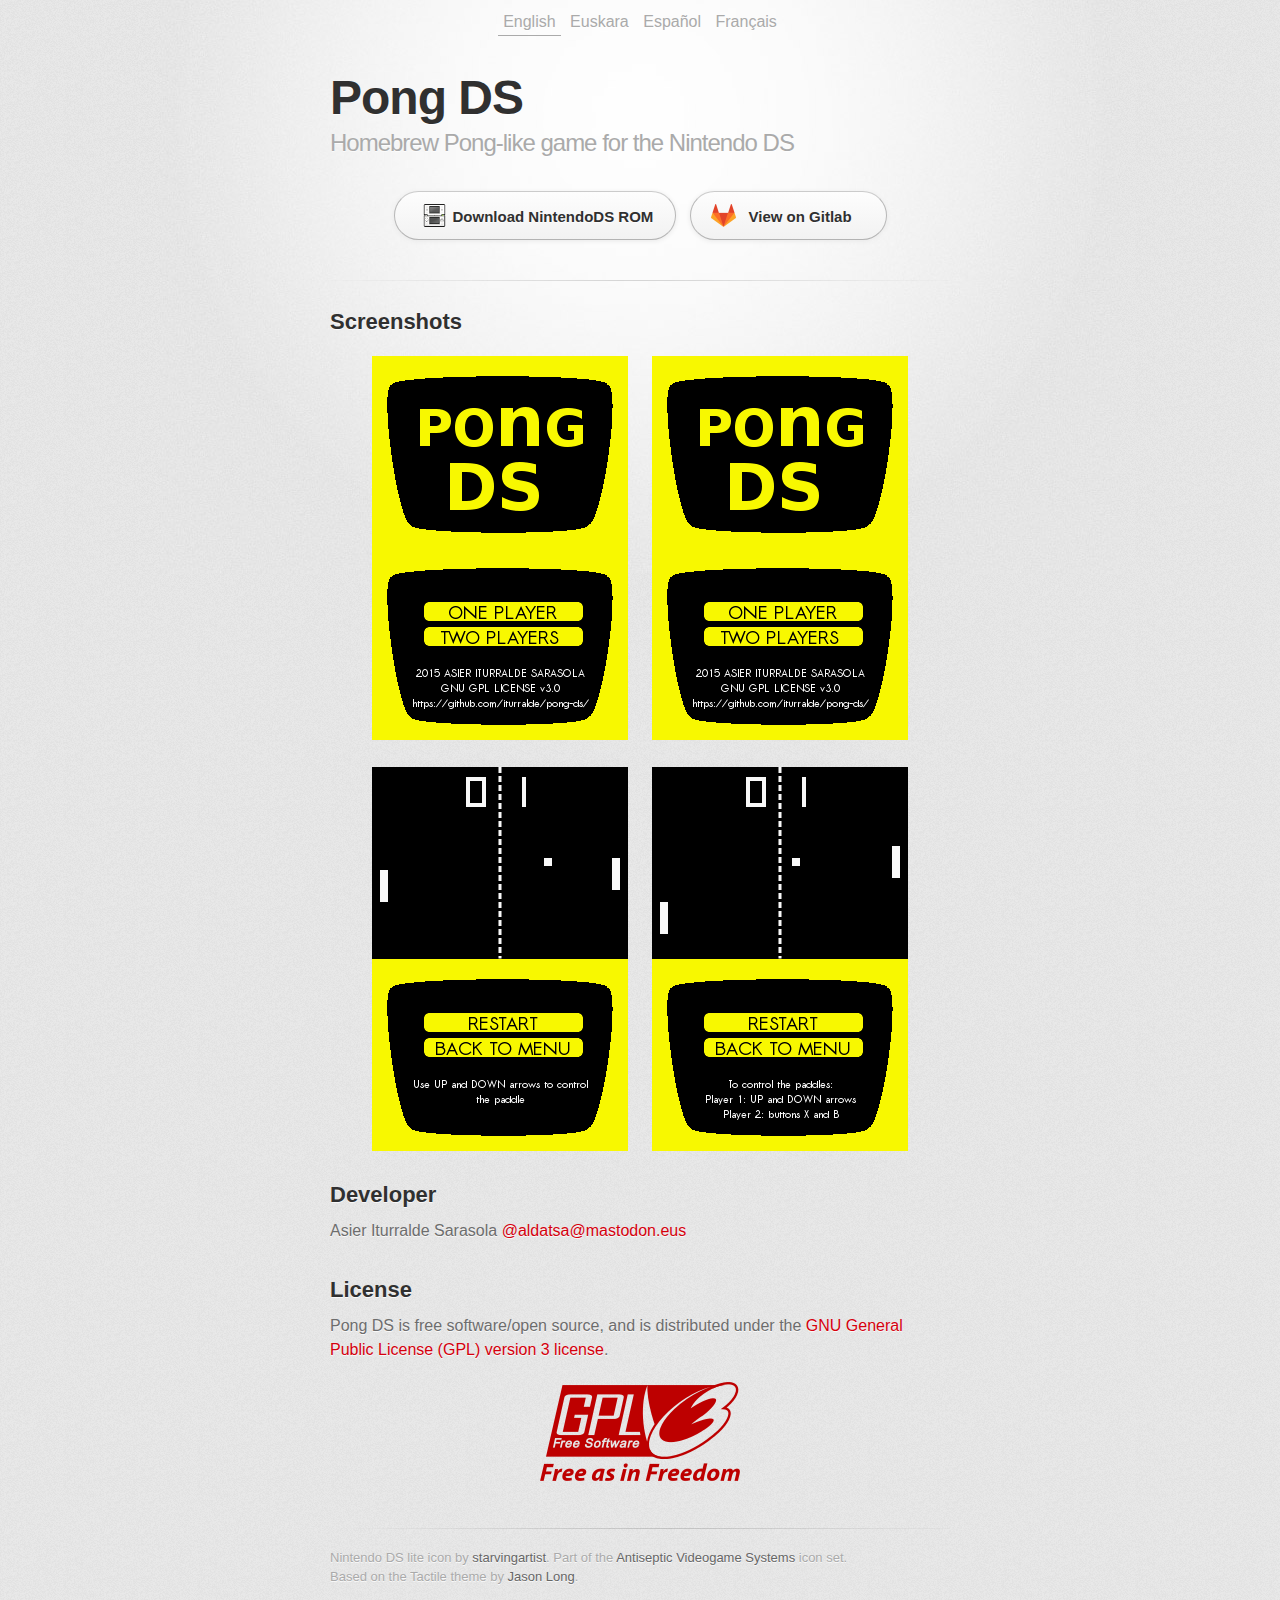
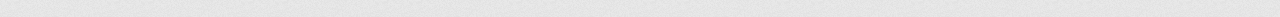
<file: index.html>
<!DOCTYPE html>
<html>
    <head>
        <meta charset='utf-8'>
        <meta http-equiv="X-UA-Compatible" content="chrome=1">
        <meta name="keywords" content="homebrew, nintendo ds, nds, pong, pongds">
        <meta name="description" content="Homebrew Pong-like game for the Nintendo DS">
        <meta name="author" content="Asier Iturralde Sarasola">
        <link rel="icon" type="image/png" href="/favicon.jpg"/>
        <link rel="stylesheet" type="text/css" href="stylesheets/stylesheet.css" media="screen">
        <link rel="stylesheet" type="text/css" href="stylesheets/pygment_trac.css" media="screen">
        <link rel="stylesheet" type="text/css" href="stylesheets/print.css" media="print">
        <title>Pong DS</title>
    </head>

    <body>
        <div id="container">
            <div class="inner">

                <div id="language-selection">
                  <a class="selected" href="index.html">English</a>
                  <a href="index-eu.html">Euskara</a>
                  <a href="index-es.html">Español</a>
                  <a href="index-fr.html">Français</a>
                </div>

                <header>
                  <h1>Pong DS</h1>
                  <h2>Homebrew Pong-like game for the Nintendo DS</h2>
                </header>

                <section id="downloads" class="clearfix">
                  <a href="https://gitlab.com/aldatsa/pong-ds/-/raw/master/releases/PongDS_v1.1.0.nds?inline=false" id="download-nds" class="button"><span>Download NintendoDS ROM</span></a>
                  <a href="https://gitlab.com/aldatsa/pong-ds" id="view-on-gitlab" class="button"><span>View on Gitlab</span></a>
                </section>

                <hr>

                <section id="main_content">

                    <h2>Screenshots</h2>
                    <div class="screenshots">
                        <img src="images/screenshots/language-selection-menu.png">
                        <img src="images/screenshots/game-selection-menu-en.png">
                    </div>
                    <div class="screenshots">
                        <img src="images/screenshots/one-player-en.png">
                        <img src="images/screenshots/two-players-en.png">
                    </div>

                    <div class="developer">
                        <h2>Developer</h2>
                        Asier Iturralde Sarasola
                        <span class="social-buttons">
                            <a href="https://mastodon.eus/@aldatsa">@aldatsa@mastodon.eus</a>
                        </span>
                    </div>

                    <h2>License</h2>
                    <p>Pong DS is free software/open source, and is distributed under the <a href="http://www.gnu.org/licenses/gpl.html">GNU General Public License (GPL) version 3 license</a>.</p>
                    <div class="license-logo">
                        <a href="http://www.gnu.org/licenses/gpl.html"><img src="images/GPLv3_Logo.svg.png"></a>
                    </div>
                </section>

                <footer>
                    Nintendo DS lite icon by <a href="http://starvingartist.deviantart.com/">starvingartist</a>. Part of the <a href="http://starvingartist.deviantart.com/art/Antiseptic-Videogame-Systems-23217105">Antiseptic Videogame Systems</a> icon set.<br>
                    Based on the Tactile theme by <a href="https://twitter.com/jasonlong">Jason Long</a>.
                </footer>
            </div>
        </div>
    </body>
</html>
</file>
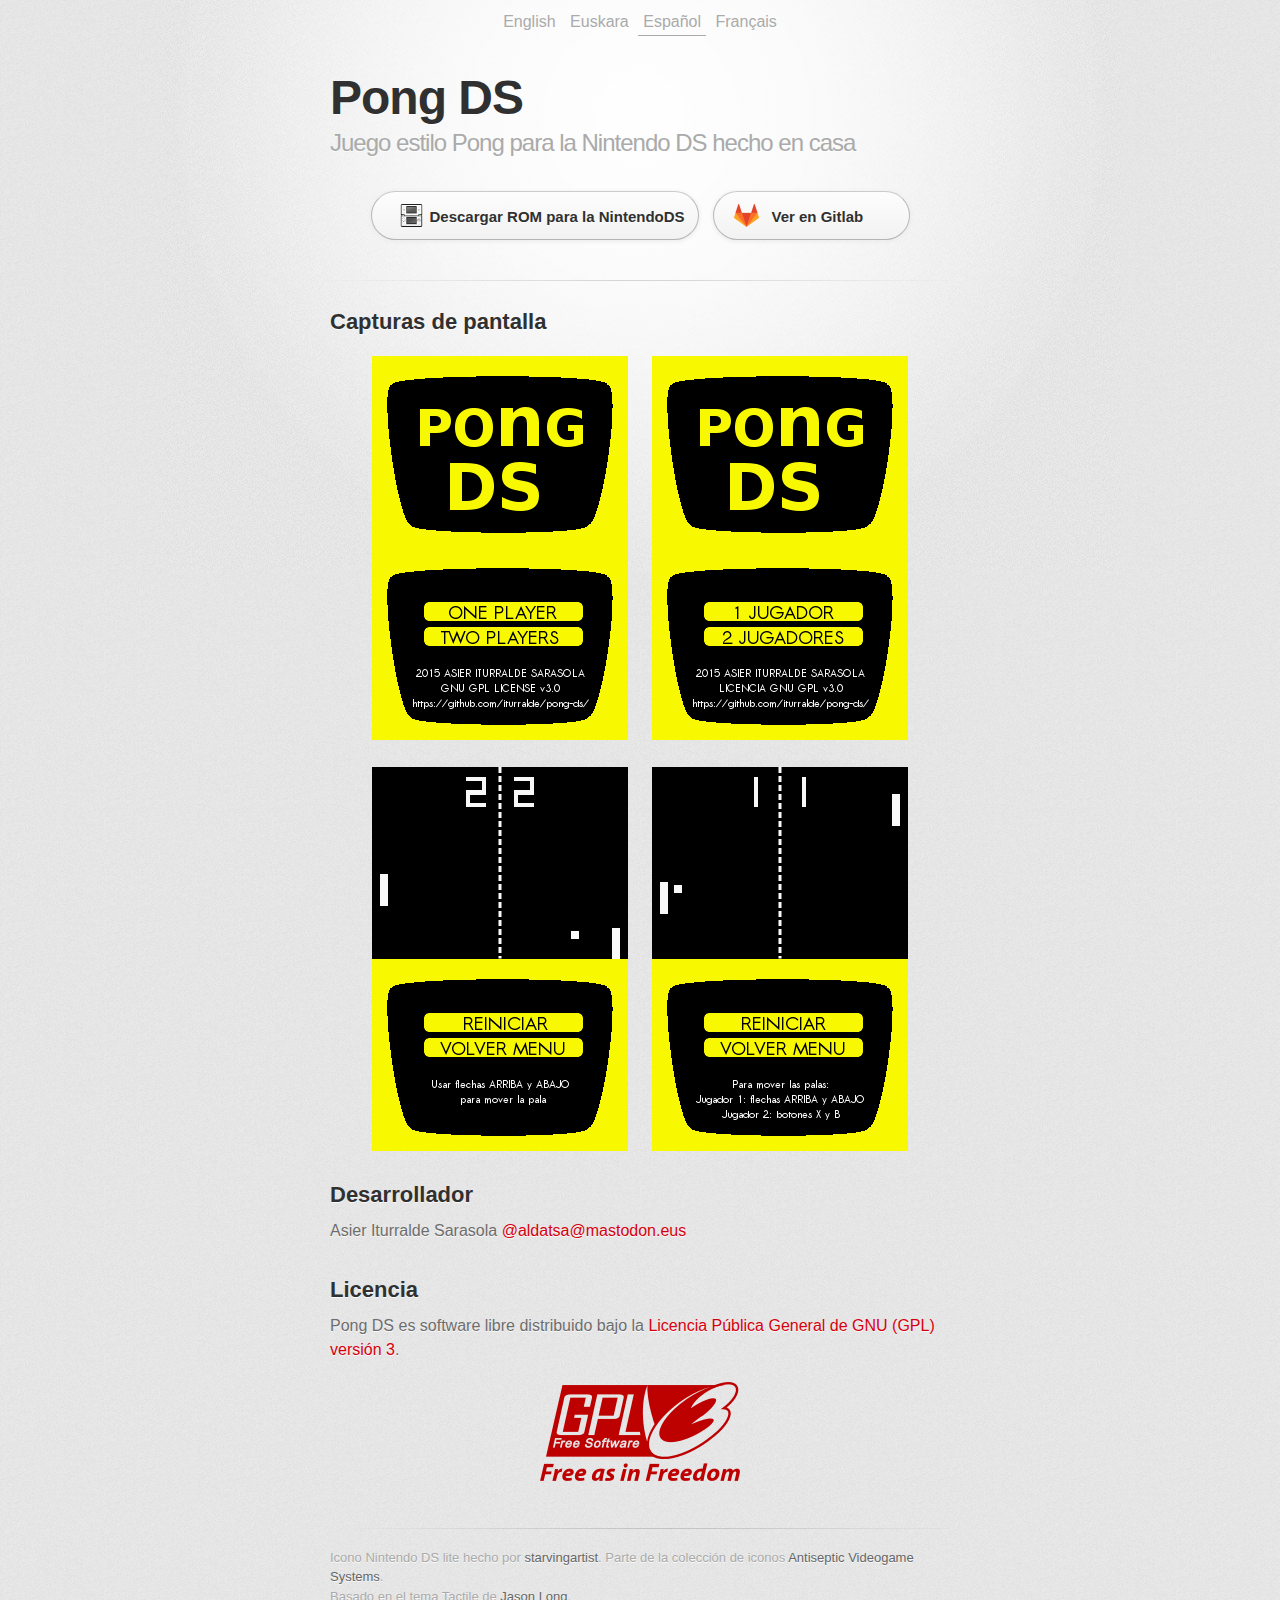
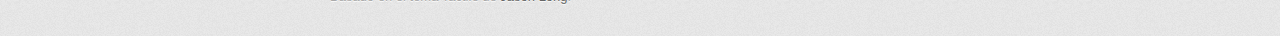
<file: index-es.html>
<!DOCTYPE html>
<html>
    <head>
        <meta charset='utf-8'>
        <meta http-equiv="X-UA-Compatible" content="chrome=1">
        <meta name="keywords" content="homebrew, nintendo ds, nds, pong, pongds">
        <meta name="description" content="Juego estilo Pong para la Nintendo DS hecho en casa">
        <meta name="author" content="Asier Iturralde Sarasola">
        <link rel="icon" type="image/png" href="/favicon.jpg"/>
        <link rel="stylesheet" type="text/css" href="stylesheets/stylesheet.css" media="screen">
        <link rel="stylesheet" type="text/css" href="stylesheets/pygment_trac.css" media="screen">
        <link rel="stylesheet" type="text/css" href="stylesheets/print.css" media="print">
        <title>Pong DS</title>
    </head>

    <body>
        <div id="container">
            <div class="inner">

                <div id="language-selection">
                  <a href="index.html">English</a>
                  <a href="index-eu.html">Euskara</a>
                  <a class="selected" href="index-es.html">Español</a>
                  <a href="index-fr.html">Français</a>
                </div>

                <header>
                  <h1>Pong DS</h1>
                  <h2>Juego estilo Pong para la Nintendo DS hecho en casa</h2>
                </header>

                <section id="downloads" class="clearfix">
                  <a href="https://gitlab.com/aldatsa/pong-ds/-/raw/master/releases/PongDS_v1.1.0.nds?inline=false" id="download-nds-es" class="button"><span>Descargar ROM para la NintendoDS</span></a>
                  <a href="https://gitlab.com/aldatsa/pong-ds" id="view-on-gitlab" class="button"><span>Ver en Gitlab</span></a>
                </section>

                <hr>

                <section id="main_content">

                    <h2>Capturas de pantalla</h2>
                    <div class="screenshots">
                        <img src="images/screenshots/language-selection-menu.png">
                        <img src="images/screenshots/game-selection-menu-es.png">
                    </div>
                    <div class="screenshots">
                        <img src="images/screenshots/one-player-es.png">
                        <img src="images/screenshots/two-players-es.png">
                    </div>

                    <div class="developer">
                        <h2>Desarrollador</h2>
                        Asier Iturralde Sarasola
                        <span class="social-buttons">
                            <a href="https://mastodon.eus/@aldatsa">@aldatsa@mastodon.eus</a>
                        </span>
                    </div>

                    <h2>Licencia</h2>

                    <p>Pong DS es software libre distribuido bajo la <a href="http://www.gnu.org/licenses/gpl.html">Licencia Pública General de GNU (GPL) versión 3</a>.</p>
                    <div class="license-logo">
                        <a href="http://www.gnu.org/licenses/gpl.html"><img src="images/GPLv3_Logo.svg.png"></a>
                    </div>
                </section>

                <footer>
                    Icono Nintendo DS lite hecho por <a href="http://starvingartist.deviantart.com/">starvingartist</a>. Parte de la colección de iconos <a href="http://starvingartist.deviantart.com/art/Antiseptic-Videogame-Systems-23217105">Antiseptic Videogame Systems</a>.<br>
                    Basado en el tema Tactile de <a href="https://twitter.com/jasonlong">Jason Long</a>.
                </footer>
            </div>
        </div>
    </body>
</html>
</file>
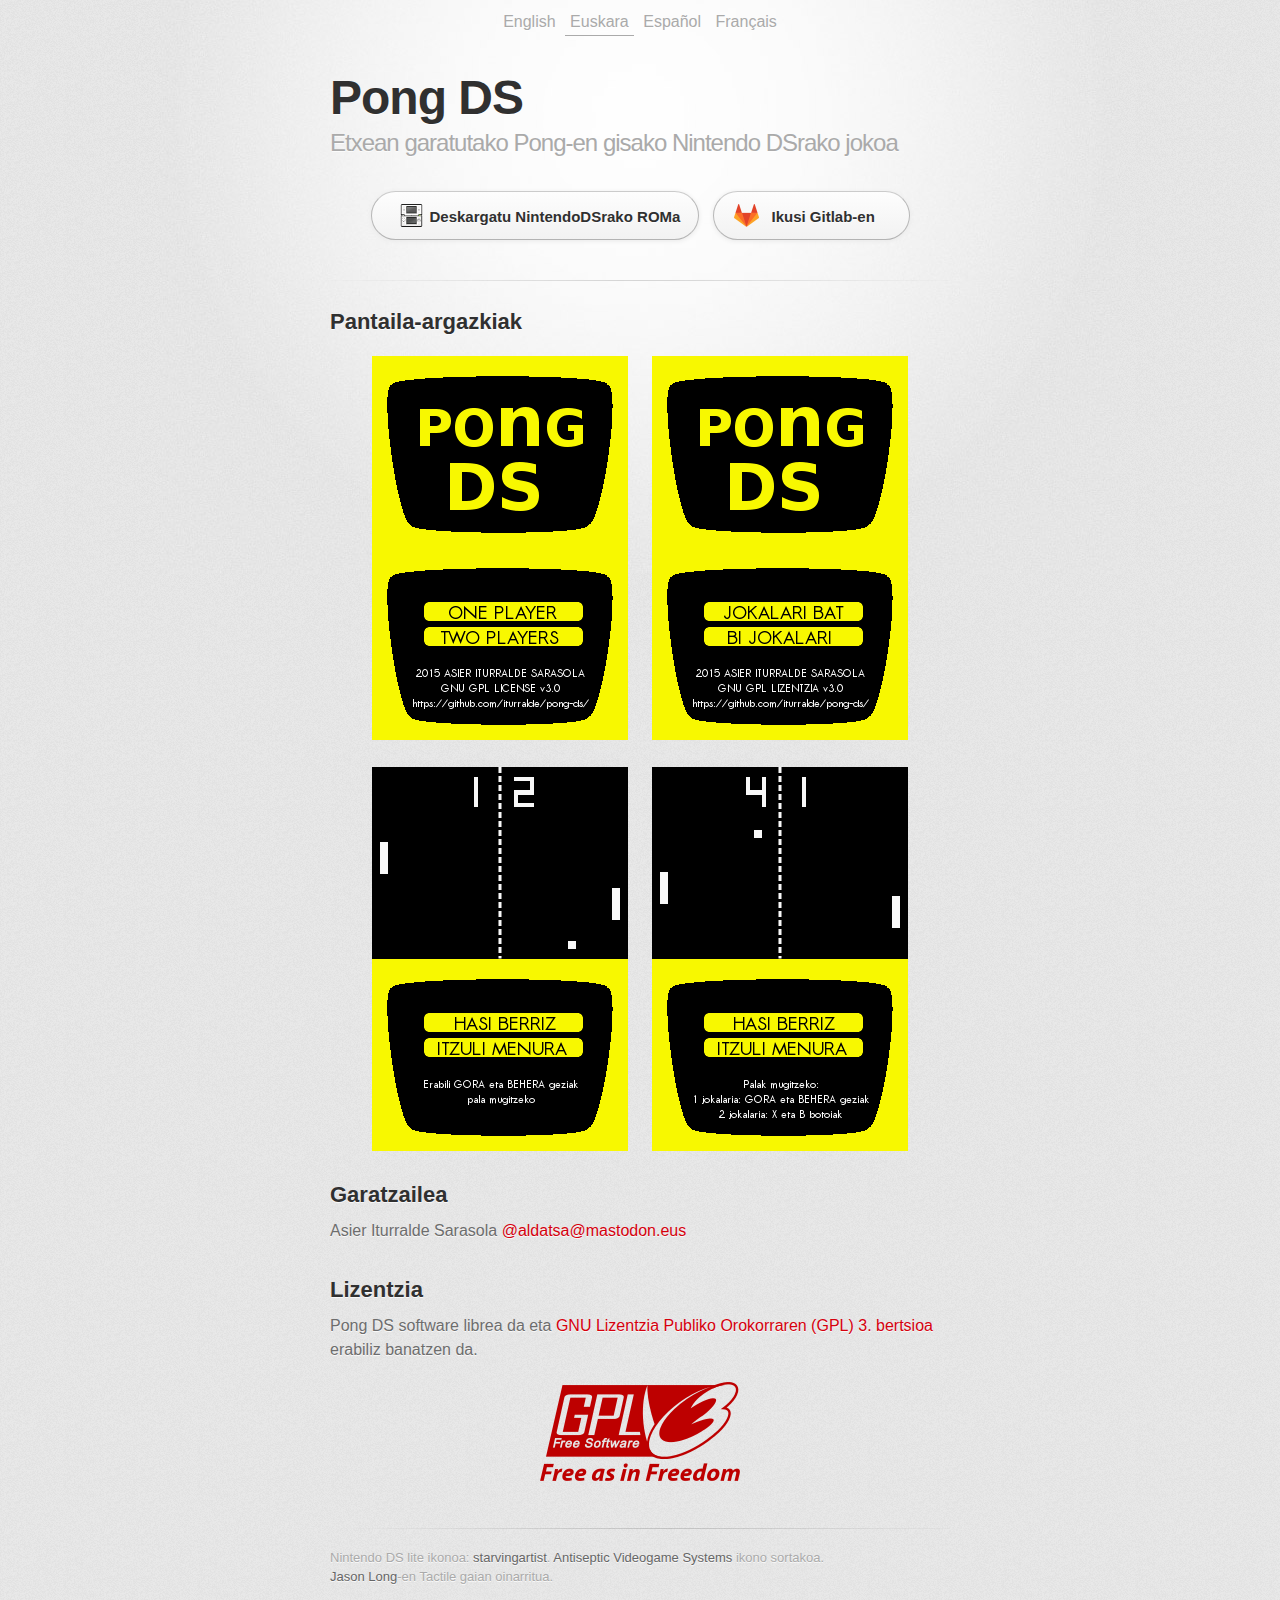
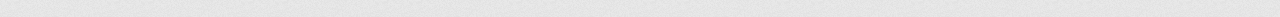
<file: index-eu.html>
<!DOCTYPE html>
<html>
    <head>
        <meta charset='utf-8'>
        <meta http-equiv="X-UA-Compatible" content="chrome=1">
        <meta name="keywords" content="homebrew, nintendo ds, nds, pong, pongds">
        <meta name="description" content="Etxean garatutako Pong-en gisako Nintendo DSrako jokoa">
        <meta name="author" content="Asier Iturralde Sarasola">
        <link rel="icon" type="image/png" href="/favicon.jpg"/>
        <link rel="stylesheet" type="text/css" href="stylesheets/stylesheet.css" media="screen">
        <link rel="stylesheet" type="text/css" href="stylesheets/pygment_trac.css" media="screen">
        <link rel="stylesheet" type="text/css" href="stylesheets/print.css" media="print">
        <title>Pong DS</title>
    </head>

    <body>
        <div id="container">
            <div class="inner">

                <div id="language-selection">
                    <a href="index.html">English</a>
                    <a class="selected" href="index-eu.html">Euskara</a>
                    <a href="index-es.html">Español</a>
                    <a href="index-fr.html">Français</a>
                </div>

                <header>
                    <h1>Pong DS</h1>
                    <h2>Etxean garatutako Pong-en gisako Nintendo DSrako jokoa</h2>
                </header>

                <section id="downloads" class="clearfix">
                    <a href="https://gitlab.com/aldatsa/pong-ds/-/raw/master/releases/PongDS_v1.1.0.nds?inline=false" id="download-nds-eu" class="button"><span>Deskargatu NintendoDSrako ROMa</span></a>
                    <a href="https://gitlab.com/aldatsa/pong-ds" id="view-on-gitlab" class="button"><span>Ikusi Gitlab-en</span></a>
                </section>

                <hr>

                <section id="main_content">

                    <h2>Pantaila-argazkiak</h2>
                    <div class="screenshots">
                        <img src="images/screenshots/language-selection-menu.png">
                        <img src="images/screenshots/game-selection-menu-eu.png">
                    </div>
                    <div class="screenshots">
                        <img src="images/screenshots/one-player-eu.png">
                        <img src="images/screenshots/two-players-eu.png">
                    </div>

                    <div class="developer">
                        <h2>Garatzailea</h2>
                        Asier Iturralde Sarasola
                        <span class="social-buttons">
                            <a href="https://mastodon.eus/@aldatsa">@aldatsa@mastodon.eus</a>                        
                        </span>
                    </div>

                    <h2>Lizentzia</h2>

                    <p>Pong DS software librea da eta <a href="http://www.gnu.org/licenses/gpl.html">GNU Lizentzia Publiko Orokorraren (GPL) 3. bertsioa</a> erabiliz banatzen da.</p>
                    <div class="license-logo">
                        <a href="http://www.gnu.org/licenses/gpl.html"><img src="images/GPLv3_Logo.svg.png"></a>
                    </div>
                </section>

                <footer>
                    Nintendo DS lite ikonoa: <a href="http://starvingartist.deviantart.com/">starvingartist</a>. <a href="http://starvingartist.deviantart.com/art/Antiseptic-Videogame-Systems-23217105">Antiseptic Videogame Systems</a> ikono sortakoa.<br>
                    <a href="https://twitter.com/jasonlong">Jason Long</a>-en Tactile gaian oinarritua.
                </footer>
            </div>
        </div>
    </body>
</html>
</file>
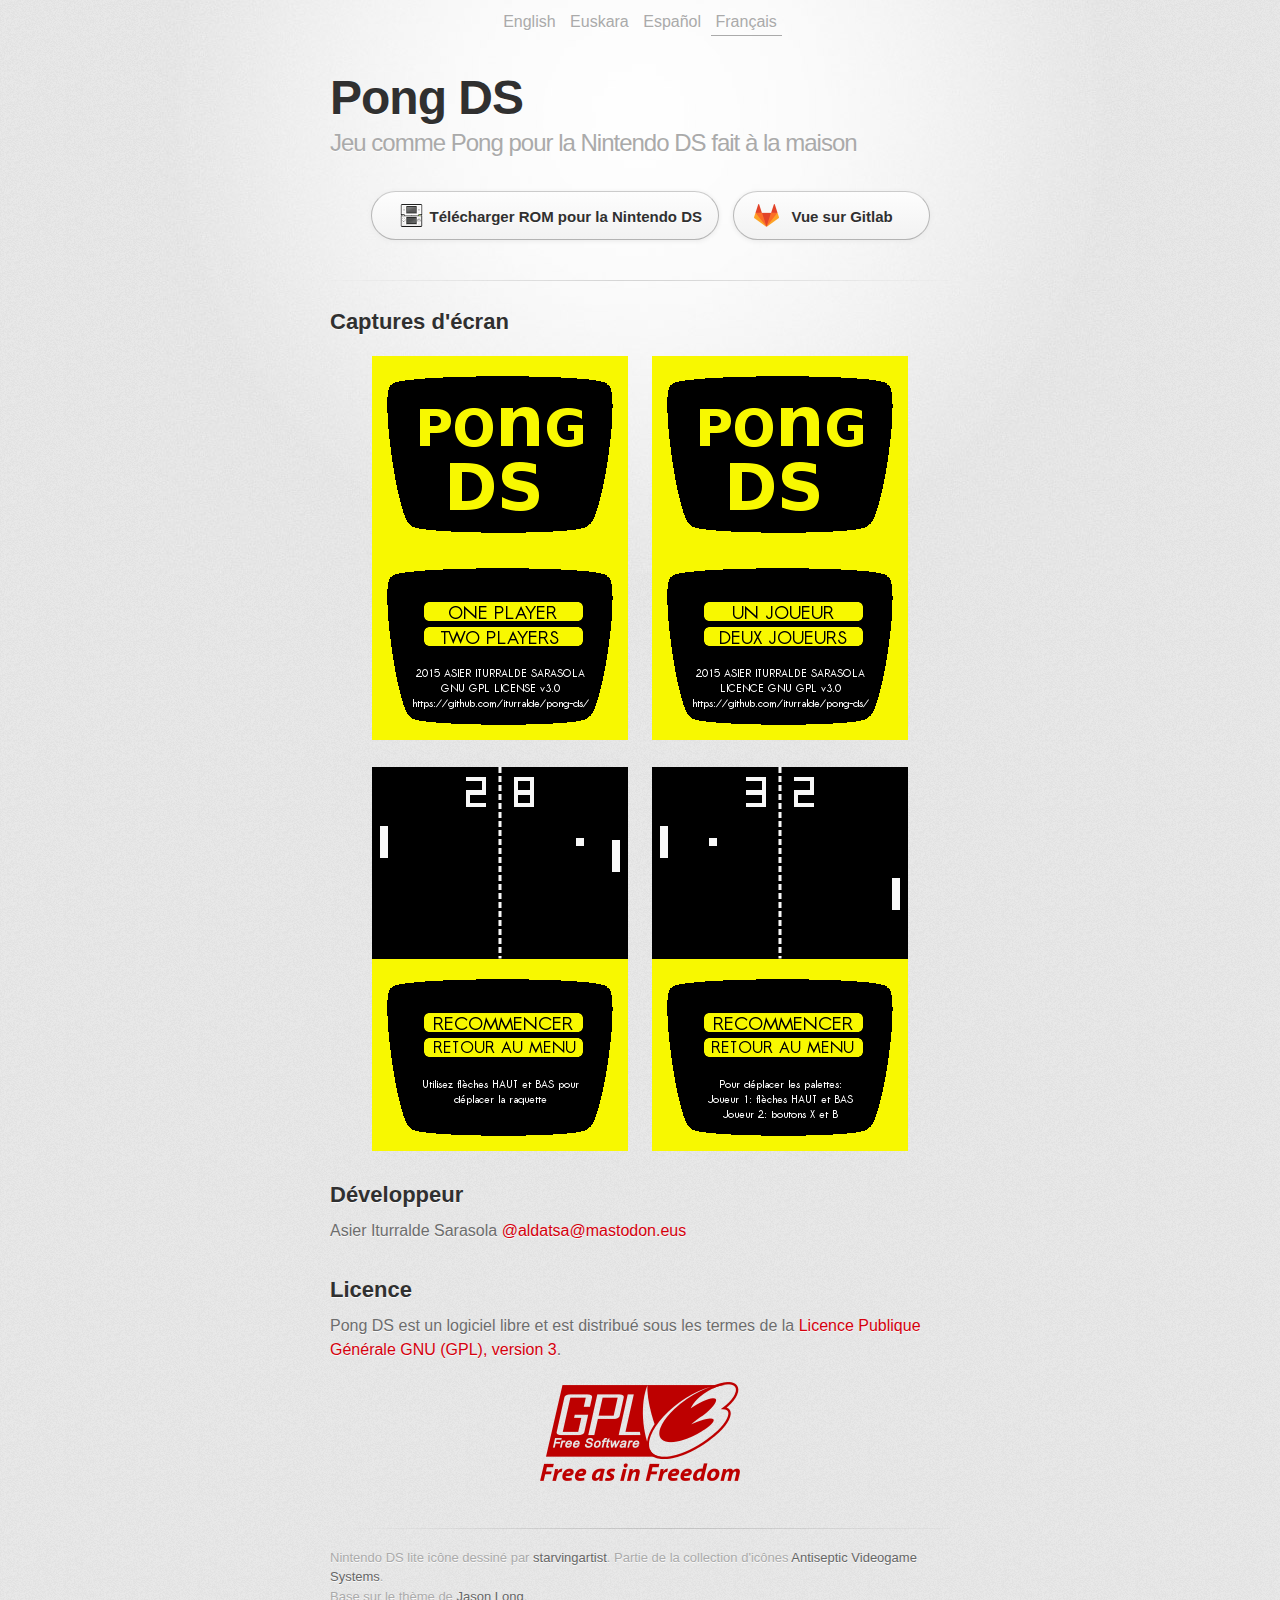
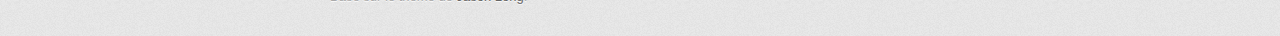
<file: index-fr.html>
<!DOCTYPE html>
<html>
    <head>
        <meta charset='utf-8'>
        <meta http-equiv="X-UA-Compatible" content="chrome=1">
        <meta name="keywords" content="homebrew, nintendo ds, nds, pong, pongds">
        <meta name="description" content="Jeu comme Pong pour la Nintendo DS fait à la maison">
        <meta name="author" content="Asier Iturralde Sarasola">
        <link rel="icon" type="image/png" href="/favicon.jpg"/>
        <link rel="stylesheet" type="text/css" href="stylesheets/stylesheet.css" media="screen">
        <link rel="stylesheet" type="text/css" href="stylesheets/pygment_trac.css" media="screen">
        <link rel="stylesheet" type="text/css" href="stylesheets/print.css" media="print">
        <title>Pong DS</title>
    </head>

    <body>
        <div id="container">
            <div class="inner">

                <div id="language-selection">
                  <a href="index.html">English</a>
                  <a href="index-eu.html">Euskara</a>
                  <a href="index-es.html">Español</a>
                  <a class="selected" href="index-fr.html">Français</a>
                </div>

                <header>
                  <h1>Pong DS</h1>
                  <h2>Jeu comme Pong pour la Nintendo DS fait à la maison</h2>
                </header>

                <section id="downloads" class="clearfix">
                  <a href="https://gitlab.com/aldatsa/pong-ds/-/raw/master/releases/PongDS_v1.1.0.nds?inline=false" id="download-nds-fr" class="button"><span>Télécharger ROM pour la Nintendo DS</span></a>
                  <a href="https://gitlab.com/aldatsa/pong-ds" id="view-on-gitlab" class="button"><span>Vue sur Gitlab</span></a>
                </section>

                <hr>

                <section id="main_content">

                    <h2>Captures d'écran</h2>
                    <div class="screenshots">
                        <img src="images/screenshots/language-selection-menu.png">
                        <img src="images/screenshots/game-selection-menu-fr.png">
                    </div>
                    <div class="screenshots">
                        <img src="images/screenshots/one-player-fr.png">
                        <img src="images/screenshots/two-players-fr.png">
                    </div>

                    <div class="developer">
                        <h2>Développeur</h2>
                        Asier Iturralde Sarasola
                        <span class="social-buttons">
                            <a href="https://mastodon.eus/@aldatsa">@aldatsa@mastodon.eus</a>
                        </span>
                    </div>

                    <h2>Licence</h2>

                    <p>Pong DS est un logiciel libre et est distribué sous les termes de la <a href="http://www.gnu.org/licenses/gpl.html">Licence Publique Générale GNU (GPL), version 3</a>.</p>
                    <div class="license-logo">
                        <a href="http://www.gnu.org/licenses/gpl.html"><img src="images/GPLv3_Logo.svg.png"></a>
                    </div>
                </section>

                <footer>
                    Nintendo DS lite icône dessiné par <a href="http://starvingartist.deviantart.com/">starvingartist</a>. Partie de la collection d'icônes <a href="http://starvingartist.deviantart.com/art/Antiseptic-Videogame-Systems-23217105">Antiseptic Videogame Systems</a>.<br>
                    Base sur le thème de <a href="https://twitter.com/jasonlong">Jason Long</a>.
                </footer>
            </div>
        </div>
    </body>
</html>
</file>
<file: stylesheets/pygment_trac.css>
.highlight  { background: #ffffff; }
.highlight .c { color: #999988; font-style: italic } /* Comment */
.highlight .err { color: #a61717; background-color: #e3d2d2 } /* Error */
.highlight .k { font-weight: bold } /* Keyword */
.highlight .o { font-weight: bold } /* Operator */
.highlight .cm { color: #999988; font-style: italic } /* Comment.Multiline */
.highlight .cp { color: #999999; font-weight: bold } /* Comment.Preproc */
.highlight .c1 { color: #999988; font-style: italic } /* Comment.Single */
.highlight .cs { color: #999999; font-weight: bold; font-style: italic } /* Comment.Special */
.highlight .gd { color: #000000; background-color: #ffdddd } /* Generic.Deleted */
.highlight .gd .x { color: #000000; background-color: #ffaaaa } /* Generic.Deleted.Specific */
.highlight .ge { font-style: italic } /* Generic.Emph */
.highlight .gr { color: #aa0000 } /* Generic.Error */
.highlight .gh { color: #999999 } /* Generic.Heading */
.highlight .gi { color: #000000; background-color: #ddffdd } /* Generic.Inserted */
.highlight .gi .x { color: #000000; background-color: #aaffaa } /* Generic.Inserted.Specific */
.highlight .go { color: #888888 } /* Generic.Output */
.highlight .gp { color: #555555 } /* Generic.Prompt */
.highlight .gs { font-weight: bold } /* Generic.Strong */
.highlight .gu { color: #800080; font-weight: bold; } /* Generic.Subheading */
.highlight .gt { color: #aa0000 } /* Generic.Traceback */
.highlight .kc { font-weight: bold } /* Keyword.Constant */
.highlight .kd { font-weight: bold } /* Keyword.Declaration */
.highlight .kn { font-weight: bold } /* Keyword.Namespace */
.highlight .kp { font-weight: bold } /* Keyword.Pseudo */
.highlight .kr { font-weight: bold } /* Keyword.Reserved */
.highlight .kt { color: #445588; font-weight: bold } /* Keyword.Type */
.highlight .m { color: #009999 } /* Literal.Number */
.highlight .s { color: #d14 } /* Literal.String */
.highlight .na { color: #008080 } /* Name.Attribute */
.highlight .nb { color: #0086B3 } /* Name.Builtin */
.highlight .nc { color: #445588; font-weight: bold } /* Name.Class */
.highlight .no { color: #008080 } /* Name.Constant */
.highlight .ni { color: #800080 } /* Name.Entity */
.highlight .ne { color: #990000; font-weight: bold } /* Name.Exception */
.highlight .nf { color: #990000; font-weight: bold } /* Name.Function */
.highlight .nn { color: #555555 } /* Name.Namespace */
.highlight .nt { color: #000080 } /* Name.Tag */
.highlight .nv { color: #008080 } /* Name.Variable */
.highlight .ow { font-weight: bold } /* Operator.Word */
.highlight .w { color: #bbbbbb } /* Text.Whitespace */
.highlight .mf { color: #009999 } /* Literal.Number.Float */
.highlight .mh { color: #009999 } /* Literal.Number.Hex */
.highlight .mi { color: #009999 } /* Literal.Number.Integer */
.highlight .mo { color: #009999 } /* Literal.Number.Oct */
.highlight .sb { color: #d14 } /* Literal.String.Backtick */
.highlight .sc { color: #d14 } /* Literal.String.Char */
.highlight .sd { color: #d14 } /* Literal.String.Doc */
.highlight .s2 { color: #d14 } /* Literal.String.Double */
.highlight .se { color: #d14 } /* Literal.String.Escape */
.highlight .sh { color: #d14 } /* Literal.String.Heredoc */
.highlight .si { color: #d14 } /* Literal.String.Interpol */
.highlight .sx { color: #d14 } /* Literal.String.Other */
.highlight .sr { color: #009926 } /* Literal.String.Regex */
.highlight .s1 { color: #d14 } /* Literal.String.Single */
.highlight .ss { color: #990073 } /* Literal.String.Symbol */
.highlight .bp { color: #999999 } /* Name.Builtin.Pseudo */
.highlight .vc { color: #008080 } /* Name.Variable.Class */
.highlight .vg { color: #008080 } /* Name.Variable.Global */
.highlight .vi { color: #008080 } /* Name.Variable.Instance */
.highlight .il { color: #009999 } /* Literal.Number.Integer.Long */

.type-csharp .highlight .k { color: #0000FF }
.type-csharp .highlight .kt { color: #0000FF }
.type-csharp .highlight .nf { color: #000000; font-weight: normal }
.type-csharp .highlight .nc { color: #2B91AF }
.type-csharp .highlight .nn { color: #000000 }
.type-csharp .highlight .s { color: #A31515 }
.type-csharp .highlight .sc { color: #A31515 }
</file>
<file: stylesheets/print.css>
html, body, div, span, applet, object, iframe,
h1, h2, h3, h4, h5, h6, p, blockquote, pre,
a, abbr, acronym, address, big, cite, code,
del, dfn, em, img, ins, kbd, q, s, samp,
small, strike, strong, sub, sup, tt, var,
b, u, i, center,
dl, dt, dd, ol, ul, li,
fieldset, form, label, legend,
table, caption, tbody, tfoot, thead, tr, th, td,
article, aside, canvas, details, embed,
figure, figcaption, footer, header, hgroup,
menu, nav, output, ruby, section, summary,
time, mark, audio, video {
  padding: 0;
  margin: 0;
  font: inherit;
  font-size: 100%;
  vertical-align: baseline;
  border: 0;
}
/* HTML5 display-role reset for older browsers */
article, aside, details, figcaption, figure,
footer, header, hgroup, menu, nav, section {
  display: block;
}
body {
  line-height: 1;
}
ol, ul {
  list-style: none;
}
blockquote, q {
  quotes: none;
}
blockquote:before, blockquote:after,
q:before, q:after {
  content: '';
  content: none;
}
table {
  border-spacing: 0;
  border-collapse: collapse;
}
body {
  font-family: 'Helvetica Neue', Helvetica, Arial, serif;
  font-size: 13px;
  line-height: 1.5;
  color: #000;
}

a {
  font-weight: bold;
  color: #d5000d;
}

header {
  padding-top: 35px;
  padding-bottom: 10px;
}

header h1 {
  font-size: 48px;
  font-weight: bold;
  line-height: 1.2;
  color: #303030;
  letter-spacing: -1px;
}

header h2 {
  font-size: 24px;
  font-weight: normal;
  line-height: 1.3;
  color: #aaa;
  letter-spacing: -1px;
}
#downloads {
  display: none;
}
#main_content {
  padding-top: 20px;
}

code, pre {
  margin-bottom: 30px;
  font-family: Monaco, "Bitstream Vera Sans Mono", "Lucida Console", Terminal;
  font-size: 12px;
  color: #222;
}

code {
  padding: 0 3px;
}

pre {
  padding: 20px;
  overflow: auto;
  border: solid 1px #ddd;
}
pre code {
  padding: 0;
}

ul, ol, dl {
  margin-bottom: 20px;
}


/* COMMON STYLES */

table {
  width: 100%;
  border: 1px solid #ebebeb;
}

th {
  font-weight: 500;
}

td {
  font-weight: 300;
  text-align: center;
  border: 1px solid #ebebeb;
}

form {
  padding: 20px;
  background: #f2f2f2;

}


/* GENERAL ELEMENT TYPE STYLES */

h1 {
  font-size: 2.8em;
}

h2 {
  margin-bottom: 8px;
  font-size: 22px;
  font-weight: bold;
  color: #303030;
}

h3 {
  margin-bottom: 8px;
  font-size: 18px;
  font-weight: bold;
  color: #d5000d;
}

h4 {
  font-size: 16px;
  font-weight: bold;
  color: #303030;
}

h5 {
  font-size: 1em;
  color: #303030;
}

h6 {
  font-size: .8em;
  color: #303030;
}

p {
  margin-bottom: 20px;
  font-weight: 300;
}

a {
  text-decoration: none;
}

p a {
  font-weight: 400;
}

blockquote {
  padding: 0 0 0 30px;
  margin-bottom: 20px;
  font-size: 1.6em;
  border-left: 10px solid #e9e9e9;
}

ul li {
  list-style-position: inside;
  list-style: disc;
  padding-left: 20px;
}

ol li {
  list-style-position: inside;
  list-style: decimal;
  padding-left: 3px;
}

dl dd {
  font-style: italic;
  font-weight: 100;
}

footer {
  padding-top: 20px;
  padding-bottom: 30px;
  margin-top: 40px;
  font-size: 13px;
  color: #aaa;
}

footer a {
  color: #666;
}

/* MISC */
.clearfix:after {
  display: block;
  height: 0;
  clear: both;
  visibility: hidden;
  content: '.';
}

.clearfix {display: inline-block;}
* html .clearfix {height: 1%;}
.clearfix {display: block;}
</file>
<file: stylesheets/stylesheet.css>
/* http://meyerweb.com/eric/tools/css/reset/
   v2.0 | 20110126
   License: none (public domain)
*/
html, body, div, span, applet, object, iframe,
h1, h2, h3, h4, h5, h6, p, blockquote, pre,
a, abbr, acronym, address, big, cite, code,
del, dfn, em, img, ins, kbd, q, s, samp,
small, strike, strong, sub, sup, tt, var,
b, u, i, center,
dl, dt, dd, ol, ul, li,
fieldset, form, label, legend,
table, caption, tbody, tfoot, thead, tr, th, td,
article, aside, canvas, details, embed,
figure, figcaption, footer, header, hgroup,
menu, nav, output, ruby, section, summary,
time, mark, audio, video {
	padding: 0;
	margin: 0;
	font: inherit;
	font-size: 100%;
	vertical-align: baseline;
	border: 0;
}
/* HTML5 display-role reset for older browsers */
article, aside, details, figcaption, figure,
footer, header, hgroup, menu, nav, section {
	display: block;
}
body {
	line-height: 1;
}
ol, ul {
	list-style: none;
}
blockquote, q {
	quotes: none;
}
blockquote:before, blockquote:after,
q:before, q:after {
	content: '';
	content: none;
}
table {
	border-spacing: 0;
	border-collapse: collapse;
}

/* LAYOUT STYLES */
body {
  font-family: 'Helvetica Neue', Helvetica, Arial, serif;
  font-size: 1em;
  line-height: 1.5;
  color: #6d6d6d;
  text-shadow: 0 1px 0 rgba(255, 255, 255, 0.8);
  background: #e7e7e7 url(../images/body-bg.png) 0 0 repeat;
}

a {
  color: #d5000d;
}
a:hover {
  color: #c5000c;
}

header {
  padding-top: 35px;
  padding-bottom: 25px;
}

header h1 {
  font-family: 'Helvetica Neue', Helvetica, Arial, serif;
  font-size: 48px; font-weight: 900;
  line-height: 1.2;
  color: #303030;
  letter-spacing: -1px;
}

header h2 {
  font-size: 24px;
  font-weight: normal;
  line-height: 1.3;
  color: #aaa;
  letter-spacing: -1px;
}

#container {
  min-height: 595px;
  background: transparent url(../images/highlight-bg.jpg) 50% 0 no-repeat;
}

.inner {
  width: 620px;
  margin: 0 auto;
}

#container .inner img {
  max-width: 100%;
}

#language-selection {
	padding-top: 10px;
	text-align: center;
}

#language-selection a {
	color: #aaa;
	padding: 5px;
}

#language-selection a.selected {
	border-bottom: 1px solid #aaa;
}

#downloads {
  margin-bottom: 40px;
}

a.button {
  display: block;
  float: left;
  width: 179px;
  padding: 12px 8px 12px 8px;
  margin-right: 14px;
  font-size: 15px;
  font-weight: bold;
  line-height: 25px;
  color: #303030;
  background: #fdfdfd; /* Old browsers */
  background: -moz-linear-gradient(top,  #fdfdfd 0%, #f2f2f2 100%); /* FF3.6+ */
  background: -webkit-gradient(linear, left top, left bottom, color-stop(0%,#fdfdfd), color-stop(100%,#f2f2f2)); /* Chrome,Safari4+ */
  background: -webkit-linear-gradient(top,  #fdfdfd 0%,#f2f2f2 100%); /* Chrome10+,Safari5.1+ */
  background: -o-linear-gradient(top,  #fdfdfd 0%,#f2f2f2 100%); /* Opera 11.10+ */
  background: -ms-linear-gradient(top,  #fdfdfd 0%,#f2f2f2 100%); /* IE10+ */
  background: linear-gradient(top,  #fdfdfd 0%,#f2f2f2 100%); /* W3C */
  filter: progid:DXImageTransform.Microsoft.gradient( startColorstr='#fdfdfd', endColorstr='#f2f2f2',GradientType=0 ); /* IE6-9 */
  border-top: solid 1px #cbcbcb;
  border-right: solid 1px #b7b7b7;
  border-bottom: solid 1px #b3b3b3;
  border-left: solid 1px #b7b7b7;
  border-radius: 30px;
  -webkit-box-shadow: 10px 10px 5px #888;
  -moz-box-shadow: 10px 10px 5px #888;
  box-shadow: 0px 1px 5px #e8e8e8;
  -moz-border-radius: 30px;
  -webkit-border-radius: 30px;
}
a.button:hover {
  background: #fafafa; /* Old browsers */
  background: -moz-linear-gradient(top,  #fdfdfd 0%, #f6f6f6 100%); /* FF3.6+ */
  background: -webkit-gradient(linear, left top, left bottom, color-stop(0%,#fdfdfd), color-stop(100%,#f6f6f6)); /* Chrome,Safari4+ */
  background: -webkit-linear-gradient(top,  #fdfdfd 0%,#f6f6f6 100%); /* Chrome10+,Safari5.1+ */
  background: -o-linear-gradient(top,  #fdfdfd 0%,#f6f6f6 100%); /* Opera 11.10+ */
  background: -ms-linear-gradient(top,  #fdfdfd 0%,#f6f6f6 100%); /* IE10+ */
  background: linear-gradient(top,  #fdfdfd 0%,#f6f6f6, 100%); /* W3C */
  filter: progid:DXImageTransform.Microsoft.gradient( startColorstr='#fdfdfd', endColorstr='#f6f6f6',GradientType=0 ); /* IE6-9 */
  border-top: solid 1px #b7b7b7;
  border-right: solid 1px #b3b3b3;
  border-bottom: solid 1px #b3b3b3;
  border-left: solid 1px #b3b3b3;
}

a.button#download-nds {
	width: 264px;
	margin-left: 63.5px;
}

a.button#download-nds-eu {
	width: 310px;
	margin-left: 40.5px;
}

a.button#download-nds-es {
	width: 310px;
	margin-left: 40.5px;
}

a.button#download-nds-fr {
	width: 330px;
	margin-left: 40.5px;
}

a.button span {
  display: block;
  height: 23px;
  padding-left: 50px;
}

#download-nds span, #download-nds-eu span, #download-nds-es span, #download-nds-fr span {
  background: transparent url(../images/nintendo_ds_lite_23x23.png) 20px 50% no-repeat;
}
#download-tar-gz span {
  background: transparent url(../images/tar-gz-icon.png) 12px 50% no-repeat;
}
#view-on-gitlab span {
  background: transparent url(../images/gitlab-icon.png) 12px 50% no-repeat;
}
#view-on-gitlab {
  margin-right: 0;
}

.screenshots {
	text-align: center;
}

.screenshots img {
	margin: 10px;
}

.developer {
	margin-bottom: 30px;
	margin-top: 10px;
}

.developer .social-buttons #twitter-widget-0 {
	margin-bottom: -8px;
	margin-left: 10px;
}

.developer .social-buttons iframe:first-child {
	margin-bottom: -8px;
	margin-left: 10px;
}

.license-logo {
	text-align: center;
}

code, pre {
  margin-bottom: 30px;
  font-family: Monaco, "Bitstream Vera Sans Mono", "Lucida Console", Terminal;
  font-size: 14px;
  color: #222;
}

code {
  padding: 0 3px;
  background-color: #f2f2f2;
  border: solid 1px #ddd;
}

pre {
  padding: 20px;
  overflow: auto;
  color: #f2f2f2;
  text-shadow: none;
  background: #303030;
}
pre code {
  padding: 0;
  color: #f2f2f2;
  background-color: #303030;
  border: none;
}

ul, ol, dl {
  margin-bottom: 20px;
}


/* COMMON STYLES */

hr {
  height: 1px;
  padding-bottom: 1em;
  margin-top: 1em;
  line-height: 1px;
  background: transparent url('../images/hr.png') 50% 0 no-repeat;
  border: none;
}

strong {
  font-weight: bold;
}

em {
  font-style: italic;
}

table {
  width: 100%;
  border: 1px solid #ebebeb;
}

th {
  font-weight: 500;
}

td {
  font-weight: 300;
  text-align: center;
  border: 1px solid #ebebeb;
}

form {
  padding: 20px;
  background: #f2f2f2;

}


/* GENERAL ELEMENT TYPE STYLES */

h1 {
  font-size: 32px;
}

h2 {
  margin-bottom: 8px;
  font-size: 22px;
  font-weight: bold;
  color: #303030;
}

h3 {
  margin-bottom: 8px;
  font-size: 18px;
  font-weight: bold;
  color: #d5000d;
}

h4 {
  font-size: 16px;
  font-weight: bold;
  color: #303030;
}

h5 {
  font-size: 1em;
  color: #303030;
}

h6 {
  font-size: .8em;
  color: #303030;
}

p {
  margin-bottom: 20px;
  font-weight: 300;
}

a {
  text-decoration: none;
}

p a {
  font-weight: 400;
}

blockquote {
  padding: 0 0 0 30px;
  margin-bottom: 20px;
  font-size: 1.6em;
  border-left: 10px solid #e9e9e9;
}

ul li {
  list-style-position: inside;
  list-style: disc;
  padding-left: 20px;
}

ol li {
  list-style-position: inside;
  list-style: decimal;
  padding-left: 3px;
}

dl dt {
  color: #303030;
}

footer {
  padding-top: 20px;
  padding-bottom: 30px;
  margin-top: 40px;
  font-size: 13px;
  color: #aaa;
  background: transparent url('../images/hr.png') 0 0 no-repeat;
}

footer a {
  color: #666;
}
footer a:hover {
  color: #444;
}

/* MISC */
.clearfix:after {
  display: block;
  height: 0;
  clear: both;
  visibility: hidden;
  content: '.';
}

.clearfix {display: inline-block;}
* html .clearfix {height: 1%;}
.clearfix {display: block;}

/* #Media Queries
================================================== */

/* Smaller than standard 960 (devices and browsers) */
@media only screen and (max-width: 959px) { }

/* Tablet Portrait size to standard 960 (devices and browsers) */
@media only screen and (min-width: 768px) and (max-width: 959px) { }

/* All Mobile Sizes (devices and browser) */
@media only screen and (max-width: 767px) {
  header {
    padding-top: 10px;
    padding-bottom: 10px;
  }
  #downloads {
    margin-bottom: 25px;
  }
  #download-zip, #download-tar-gz {
    display: none;
  }
  .inner {
    width: 94%;
    margin: 0 auto;
  }
}

/* Mobile Landscape Size to Tablet Portrait (devices and browsers) */
@media only screen and (min-width: 480px) and (max-width: 767px) { }

/* Mobile Portrait Size to Mobile Landscape Size (devices and browsers) */
@media only screen and (max-width: 479px) { }
</file>
